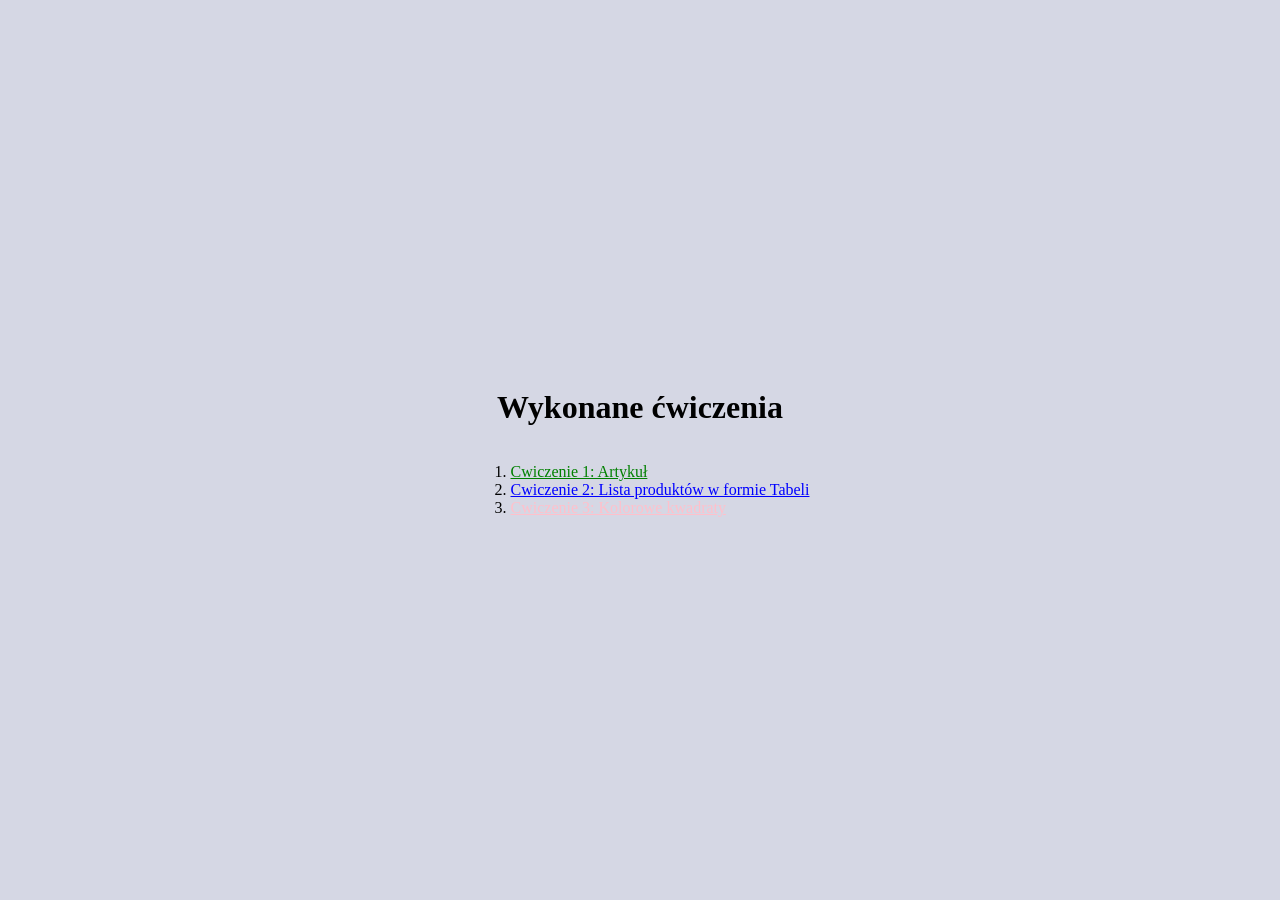
<file: lab_01/index.html>
<!doctype html>
<html lang="pl">
  <head>
    <meta charset="UTF-8" />
    <meta name="viewport" content="width=device-width, initial-scale=1.0" />
    <title>Moja strona - Mariusz Hałek</title>
    <link rel="stylesheet" href="./style.css" />
  </head>
  <body>
    <main class="main-container">
      <h1>Wykonane ćwiczenia</h1>
      <ol>
        <li>
          <a href="./cwiczenie1.html" style="color: green">Cwiczenie 1: Artykuł</a>
        </li>
        <li>
          <a href="./cwiczenie2.html" style="color: blue"
            >Cwiczenie 2: Lista produktów w formie Tabeli</a
          >
        </li>
        <li>
          <a href="./cwiczenie3.html" style="color: pink"
            >Cwiczenie 3: Kolorowe kwadraty</a
          >
        </li>
      </ol>
    </main>
    <script src="index.js"></script>
  </body>
</html>
</file>
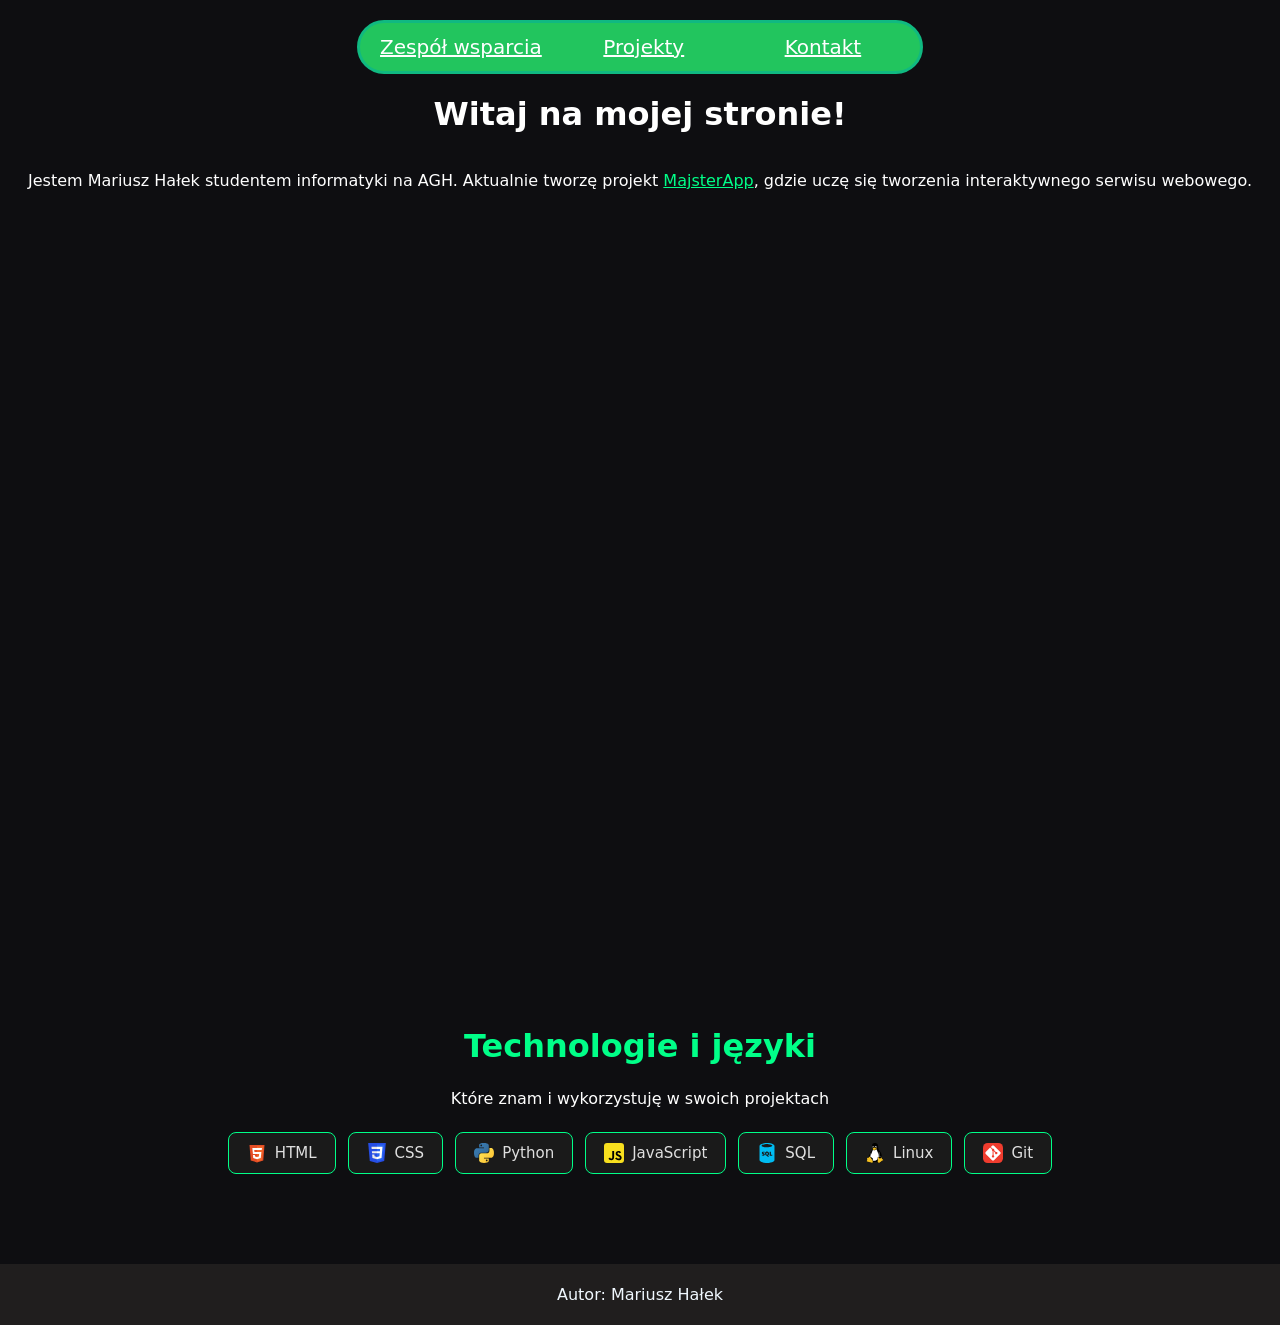
<file: mikro_projekt/index.html>
<!doctype html>
<html lang="pl">
  <head>
    <meta charset="UTF-8" />
    <meta name="viewport" content="width=device-width, initial-scale=1.0" />
    <title>Moja strona - Mariusz Hałek</title>
    <link rel="stylesheet" href="./style.css" />
    <link rel="icon" href="./source/favicon.png"/>
  </head>
  <body>
    <main class="main-container">
      <nav class="nav-island">
        <a href="./podstrony/zespol_wsparcia.html" style="color: white">Zespół wsparcia</a>
        <a href="./podstrony/projekty.html" style="color: white">Projekty</a>
        <a href="./podstrony/kontakt.html" style="color: white">Kontakt</a>
      </nav>

      <h1 style="color: #fff; ">Witaj na mojej stronie!</h1>

      <p style="color: #fff; ">Jestem Mariusz Hałek studentem informatyki na AGH. Aktualnie tworzę projekt <a href="./podstrony/projekty.html#majsterapp" style="color: var(--green2); ">MajsterApp</a>, gdzie uczę się tworzenia interaktywnego serwisu webowego.</p>
    </main>

    <section class="skill-section">
      <h2>Technologie i języki</h2>
      <p>Które znam i wykorzystuję w swoich projektach</p>
      <div class="skill-list">
        <span class="skill-item">
          <img src="./source/icons/html.svg" alt="HTML5 Logo" class="skill-icon" />
          HTML
        </span>
        <span class="skill-item">
          <img src="./source/icons/css.svg" alt="CSS3 Logo" class="skill-icon" />
          CSS
        </span>
        <span class="skill-item">
          <img src="./source/icons/python.svg" alt="Python Logo" class="skill-icon" />
          Python
        </span>
        <span class="skill-item">
          <img src="./source/icons/javascript.svg" alt="JavaScript Logo" class="skill-icon" />
          JavaScript
        </span>
        <span class="skill-item">
          <img src="./source/icons/sql.svg" alt="SQL Logo" class="skill-icon" />
          SQL
        </span>
        <span class="skill-item">
          <img src="./source/icons/linux.svg" alt="Linux Logo" class="skill-icon" />
          Linux
        </span>
        <span class="skill-item">
          <img src="./source/icons/git.svg" alt="Git Logo" class="skill-icon" />
          Git
        </span>
      </div>
    </section>

    <footer>
      <p>Autor: Mariusz Hałek</p>
    </footer>
    <script src="index.js"></script>
  </body>
</html>
</file>
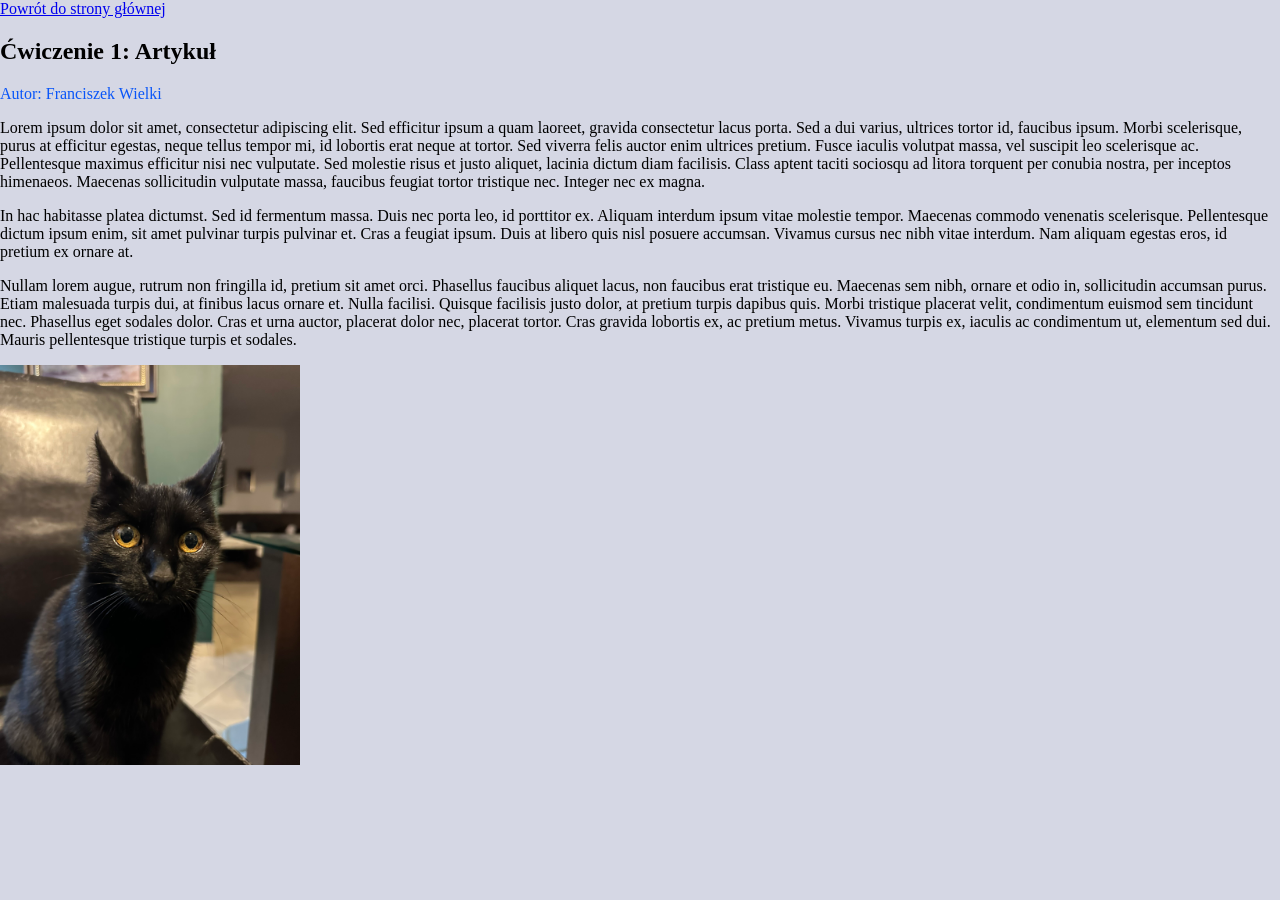
<file: lab_01/cwiczenie1.html>
<!doctype html>
<html lang="pl">
  <head>
    <meta charset="UTF-8" />
    <meta name="viewport" content="width=device-width, initial-scale=1.0" />
    <title>Ćwiczenie 1 - Artykuł</title>
    <link rel="stylesheet" href="./style.css" />
  </head>
  <body>
    <a href="./index.html">Powrót do strony głównej</a>
    
    <article>
      <header>
        <h2>Ćwiczenie 1: Artykuł</h2>
        <p style="color: rgb(9, 85, 248)">Autor: Franciszek Wielki</p>
      </header>
      <p>
        Lorem ipsum dolor sit amet, consectetur adipiscing elit. Sed efficitur
        ipsum a quam laoreet, gravida consectetur lacus porta. Sed a dui varius,
        ultrices tortor id, faucibus ipsum. Morbi scelerisque, purus at
        efficitur egestas, neque tellus tempor mi, id lobortis erat neque at
        tortor. Sed viverra felis auctor enim ultrices pretium. Fusce iaculis
        volutpat massa, vel suscipit leo scelerisque ac. Pellentesque maximus
        efficitur nisi nec vulputate. Sed molestie risus et justo aliquet,
        lacinia dictum diam facilisis. Class aptent taciti sociosqu ad litora
        torquent per conubia nostra, per inceptos himenaeos. Maecenas
        sollicitudin vulputate massa, faucibus feugiat tortor tristique nec.
        Integer nec ex magna.
      </p>
      <p>
        In hac habitasse platea dictumst. Sed id fermentum massa. Duis nec porta
        leo, id porttitor ex. Aliquam interdum ipsum vitae molestie tempor.
        Maecenas commodo venenatis scelerisque. Pellentesque dictum ipsum enim,
        sit amet pulvinar turpis pulvinar et. Cras a feugiat ipsum. Duis at
        libero quis nisl posuere accumsan. Vivamus cursus nec nibh vitae
        interdum. Nam aliquam egestas eros, id pretium ex ornare at.
      </p>
      <p>
        Nullam lorem augue, rutrum non fringilla id, pretium sit amet orci.
        Phasellus faucibus aliquet lacus, non faucibus erat tristique eu.
        Maecenas sem nibh, ornare et odio in, sollicitudin accumsan purus. Etiam
        malesuada turpis dui, at finibus lacus ornare et. Nulla facilisi.
        Quisque facilisis justo dolor, at pretium turpis dapibus quis. Morbi
        tristique placerat velit, condimentum euismod sem tincidunt nec.
        Phasellus eget sodales dolor. Cras et urna auctor, placerat dolor nec,
        placerat tortor. Cras gravida lobortis ex, ac pretium metus. Vivamus
        turpis ex, iaculis ac condimentum ut, elementum sed dui. Mauris
        pellentesque tristique turpis et sodales.
      </p>
      <img src="./zdjecia/IMG_2024.JPEG" width="300" alt="Zdjęcie artykułu" />
    </article>
    <script src="index.js"></script>
  </body>
</html>
</file>
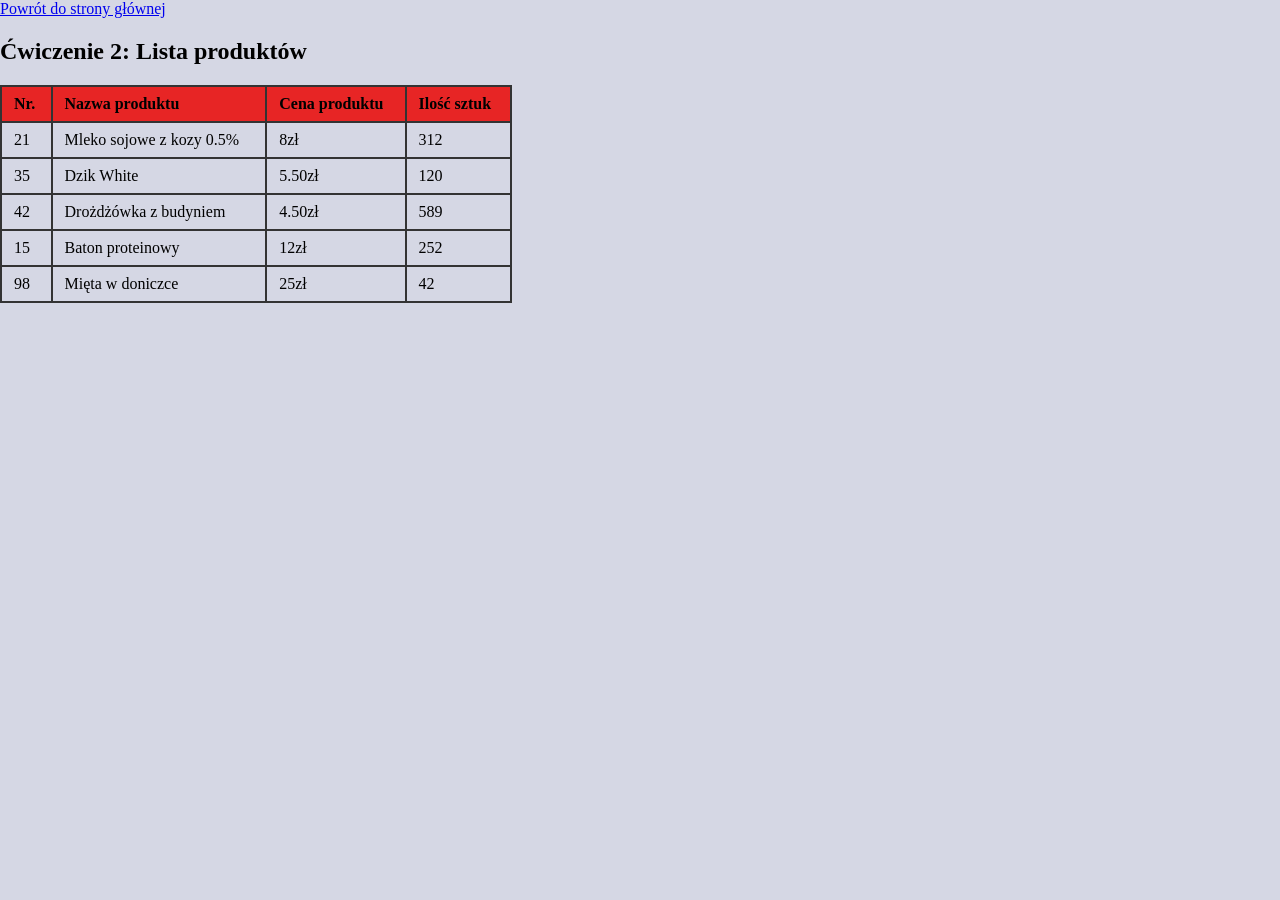
<file: lab_01/cwiczenie2.html>
<!doctype html>
<html lang="pl">
  <head>
    <meta charset="UTF-8" />
    <meta name="viewport" content="width=device-width, initial-scale=1.0" />
    <title>Ćwiczenie 2 - Tabela</title>
    <link rel="stylesheet" href="./style.css" />
  </head>
  <body>
    <a href="./index.html">Powrót do strony głównej</a>

    <article>
      <header>
        <h2>Ćwiczenie 2: Lista produktów</h2>
      </header>
      <table>
        <tr>
          <th>Nr.</th>
          <th>Nazwa produktu</th>
          <th>Cena produktu</th>
          <th>Ilość sztuk</th>
        </tr>
        <tr>
          <td>21</td>
          <td>Mleko sojowe z kozy 0.5%</td>
          <td>8zł</td>
          <td>312</td>
        </tr>
        <tr>
          <td>35</td>
          <td>Dzik White</td>
          <td>5.50zł</td>
          <td>120</td>
        </tr>
        <tr>
          <td>42</td>
          <td>Drożdżówka z budyniem</td>
          <td>4.50zł</td>
          <td>589</td>
        </tr>
        <tr>
          <td>15</td>
          <td>Baton proteinowy</td>
          <td>12zł</td>
          <td>252</td>
        </tr>
        <tr>
          <td>98</td>
          <td>Mięta w doniczce</td>
          <td>25zł</td>
          <td>42</td>
        </tr>
      </table>
    </article>
    <script src="index.js"></script>
  </body>
</html>
</file>
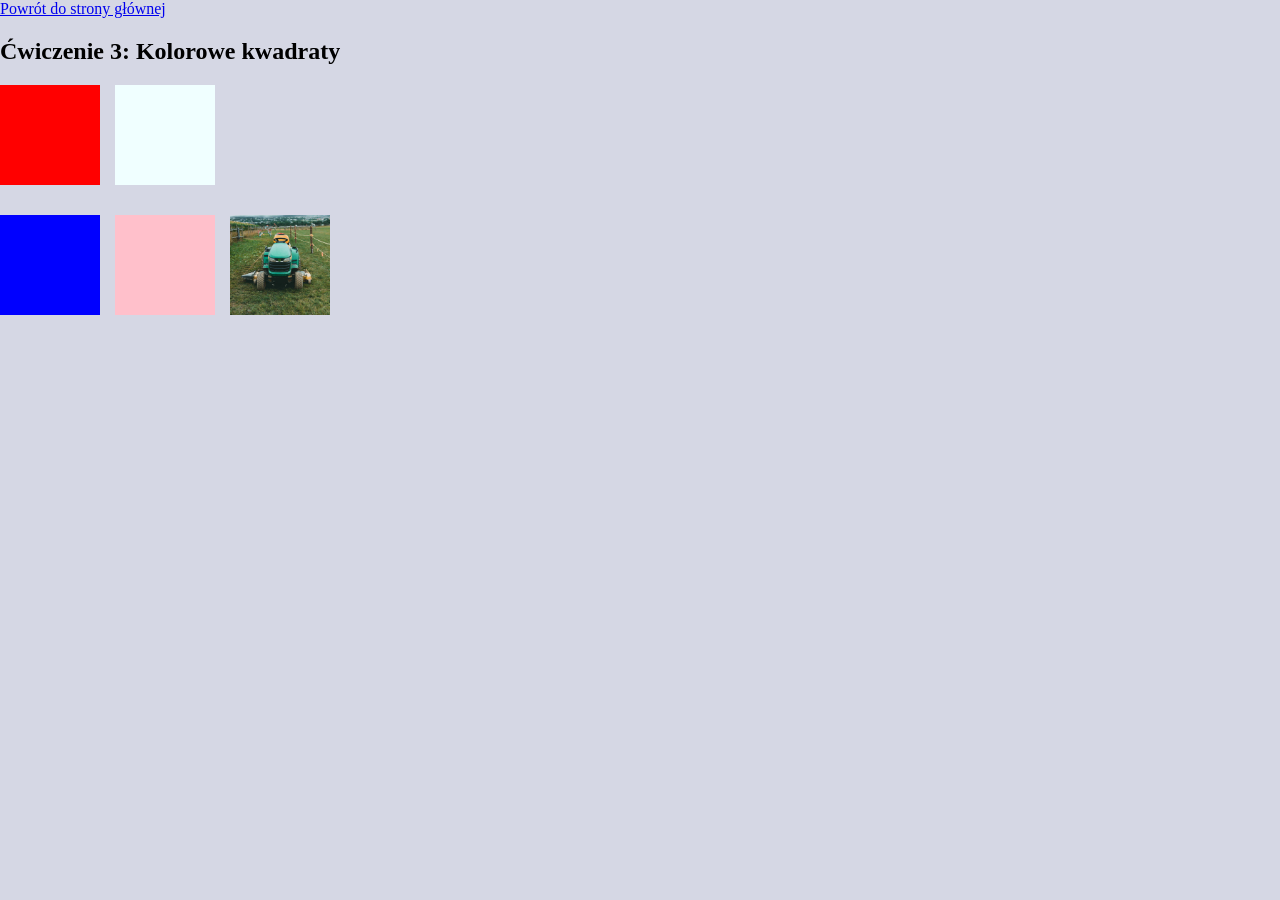
<file: lab_01/cwiczenie3.html>
<!doctype html>
<html lang="pl">
  <head>
    <meta charset="UTF-8" />
    <meta name="viewport" content="width=device-width, initial-scale=1.0" />
    <title>Ćwiczenie 3 - Kwadraty</title>
    <link rel="stylesheet" href="./style.css" />
  </head>
  <body>
    <a href="./index.html">Powrót do strony głównej</a>

    <h2>Ćwiczenie 3: Kolorowe kwadraty</h2>
    <div class="squares-container">
      <div class="box" style="background-color: red"></div>
      <div class="box" style="background-color: azure"></div>
      
      <div class="break"></div>
      
      <div class="box" style="background-color: blue"></div>
      <div class="box" style="background-color: pink"></div>
      <img class="box" src="./zdjecia/traktor.jpg" alt="Traktor" />
    </div>
    <script src="index.js"></script>
  </body>
</html>
</file>
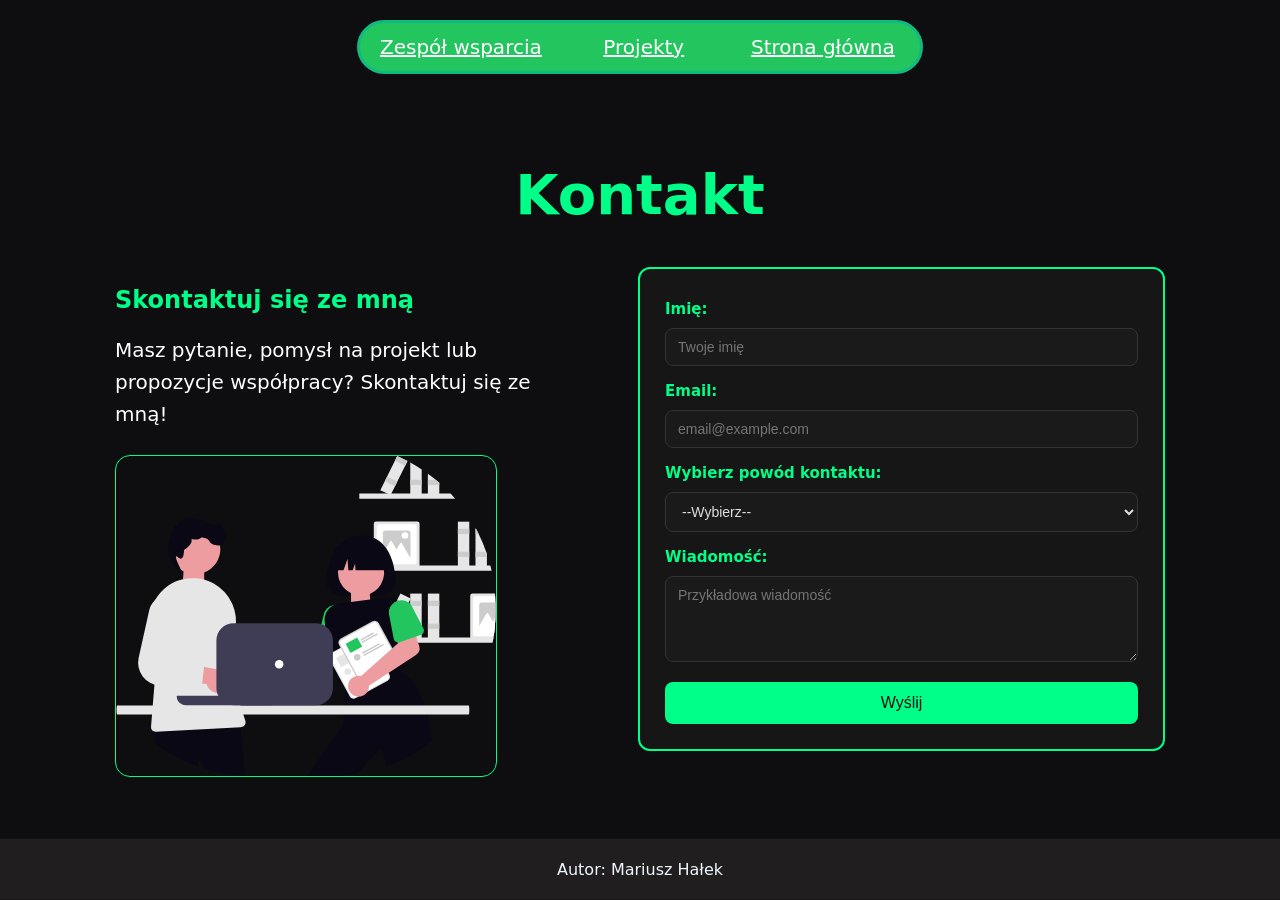
<file: mikro_projekt/podstrony/kontakt.html>
<!doctype html>
<html lang="pl">
  <head>
    <meta charset="UTF-8" />
    <meta name="viewport" content="width=device-width, initial-scale=1.0" />
    <title>Kontakt</title>
    <link rel="stylesheet" href="../style.css" />
    <link rel="icon" href="../source/favicon.png"/>
  </head>
  <body>
    <nav class="nav-island">
      <a href="./zespol_wsparcia.html" style="color: white">Zespół wsparcia</a>
      <a href="./projekty.html" style="color: white">Projekty</a>
      <a href="../index.html" style="color: white">Strona główna</a>
    </nav>
    
    <main class="contact-section">
      <h1 class="page-title">Kontakt</h1>

      <div class="contact-wrapper">
        <div class="contact-info">
          <h2>Skontaktuj się ze mną</h2>
          <p>Masz pytanie, pomysł na projekt lub propozycje współpracy? Skontaktuj się ze mną!</p>
          <div class="contact-image">
            <img src="../source/co-workers.svg" alt="zdjecie współpracowników" />
          </div>
        </div>
    
        <form id="contactForm" class="contact-card">
          <label for="name">Imię:</label>
          <input type="text" id="name" name="name" required placeholder="Twoje imię" />

          <label for="email">Email:</label>
          <input type="email" id="email" name="email" required placeholder="email@example.com" />

          <label for="type">Wybierz powód kontaktu:</label>
          <select id="type" name="type" required>
            <option value="">--Wybierz--</option>
            <option value="pytanie">Pytanie</option>
            <option value="propozycja">Propozycja</option>
            <option value="skarga">Skarga</option>
            <option value="wspolpraca">Współpraca</option>
          </select>

          <label for="message">Wiadomość:</label>
          <textarea id="message" name="message" required rows="4" placeholder="Przykładowa wiadomość"></textarea>

          <button type="submit">Wyślij</button>
        </form>
      </div>
    </main>
  <footer>
    <p >Autor: Mariusz Hałek</p>
  </footer>
  <script src="../index.js"></script>
  <script src="../script.js"></script>
  </body>

</html>
</file>
<file: lab_01/style.css>
html {
  background-color: #d5d7e4;
  height: 100vh;
}

body {
  height: 100vh;
  margin: 0;
}

table {
  border-collapse: collapse;
  width: 40%;
}

th,
td {
  border: 2px solid #333;
  padding: 8px 12px;
  text-align: left;
}

th {
  background-color: rgb(231, 37, 37);
}

.squares-container {
  display: flex;
  flex-wrap: wrap;
  gap: 15px;
}

.box {
  width: 100px;
  height: 100px;
}

.break {
  width: 100%;
}

.main-container {
  height: 100%;
  display: flex;
  flex-direction: column;
  align-items: center;
  justify-content: center;
}
</file>
<file: mikro_projekt/style.css>
:root {
  --background: #101010;
  --green3: #00ff88;
  --white: #dfdfdf;
  --white-icon: #f3f3f398;
  --white-icon-tr: #f3f3f310;
  --green1: #10b981;
  --primary: #22c55e;
  --green2: #00ff88;
}

html {
  background-color: #0e0e11;
  height: 100vh;
}

body {
  height: 100vh;
  margin: 0;
}

table {
  border-collapse: collapse;
  width: 40%;
}

th,
td {
  border: 2px solid #333;
  padding: 8px 12px;
  text-align: left;
}

th {
  background-color: rgb(231, 37, 37);
}

footer {
  text-align: center;
  padding: 5px;
  background-color: #201e1e;
  color: aliceblue;
  position: sticky;
  top: 100vh;
}


.squares-container {
  display: flex;
  flex-wrap: wrap;
  gap: 15px;
}

.box {
  width: 100px;
  height: 100px;
}

.break {
  width: 100%;
}

.main-container {
  height: 100%;
  display: flex;
  flex-direction: column;
  align-items: center;
  justify-content: flex-start;
  padding-top: 20px;
}

.nav-island {
  position: fixed;
  top: 20px;
  left: 50%;
  transform: translateX(-50%);

  width: 520px;
  max-width: 90%;

  display: flex;
  align-items: center;
  justify-content: space-around;
  gap: 25px;
  padding: 12px 20px;

  background-color: var(--primary);
  border: 3px solid var(--green1);
  border-radius: 50px;
  position: sticky;
  top: 20px;
  z-index: 1000;
}

nav a {
  flex: 1px;
  font-size: 20px; 
  white-space: nowrap;
  text-align: center;
}


.contact-section {
  padding-top: 70px;
  padding-bottom: 50px;
  max-width: 1050px;
  margin: 0 auto;   
  padding-left: 20px;
  padding-right: 20px;
}

.page-title {
  text-align: center;
  color: var(--green2);
  margin-bottom: 40px;
  font-size: 3.5rem;
}

.contact-wrapper {
  display: flex;
  flex-wrap: wrap;
  justify-content: space-between;
  align-items: flex-start;
  gap: 50px;
}

.contact-info {
  flex: 1;
}

.contact-info h2 {
  color: var(--green2);
  margin-bottom: 15px;
}

.contact-info p {
  color: white;
  font-size: 20px;
  margin-bottom: 25px;
  line-height: 1.6;
}

.contact-card {
  flex: 1;
  background-color: #161616;
  border: 2px solid var(--green2);
  border-radius: 12px;
  padding: 25px;
  display: flex;
  flex-direction: column;
  gap: 10px;
  color: var(--green2)
}

.contact-card h2 {
  color: var(--green2);
  margin-bottom: 10px;
  text-align: center;
}

.contact-card label {
  color: var(--sec);
  font-size: 15px;
  font-weight: 600;
  margin-top: 6px;
}

.contact-card input,
.contact-card select,
.contact-card textarea {
  background-color: #1a1a1a;
  border: 1px solid #333;
  color: var(--white);
  padding: 10px 12px;
  border-radius: 8px;
  outline: none;
  font-family:  'Arial', sans-serif;
  font-size: 14px;
}

.contact-card button {
  background-color: var(--green2);
  color: #101010;
  border: none;
  padding: 12px;
  font-size: 16px;
  border-radius: 8px;
  margin-top: 10px;
}

.contact-image img {
  width: 100%;
  max-width: 380px;
  max-height: 320px;
  border-radius: 15px;
  border: 1px solid var(--green2);
  display: block;
  margin-top: 15px;
}

body {
  font-family: 'Inter', system-ui, -apple-system, 'Segoe UI', Roboto, 'Helvetica Neue', Arial, sans-serif;
}

button {
  cursor: pointer;
}

.support-team-section {
  padding-top: 30px;
  padding-bottom: 50px;
  color: var(--green2);
  display: flex;
  flex-direction: column;
  align-items: center;
  gap: 5px;
}

.support-team-section p {
  color: white;
  font-size: 16px;
  font-weight: 500;
}

.support-team-show {
  display: flex;
  flex-wrap: wrap;
  justify-content: center;
  gap: 20px;
  margin-top: 20px;
}

.team-card {
  background-color: #161616;
  border: 2px solid var(--green2);
  border-radius: 16px;
  padding: 20px;
  width: 100%;
  max-width: 350px;
  display: flex;
  flex-direction: column;
  text-align: center;
  align-items: center;
}


.team-card img {
  width: 100%;
  height: 240px;
  object-fit: cover;
  max-width: 300px;
  border-radius: 15px;
  border: 2px solid var(--green2);
  margin-bottom: 2px;
}

.team-card h2 {
  color: var(--green2);
  margin-bottom: 5px;
  font-size: 2.5rem;
}

.team-card .role {
  color: white;
  font-weight: bold;
  font-size: 16px;
  margin-bottom: 10px;
}

.team-card .description {
  color: white;
  font-size: 14px;
  line-height: 1.5;
}

.support-team-gallery {
  width: 100%;
  gap: 20px;
  margin-top: 30px;
  max-width: 1000px;
}

.support-team-gallery h2 {
  text-align: center;
  color: var(--green2);
  margin-bottom: 30px;
  font-size: 2rem;
}

.gallery-grid {
  display: grid;
  grid-template-columns: repeat(auto-fit, minmax(300px, 1fr));
  gap: 20px;
}

.gallery-grid img {
  width: 100%;
  height: 250px;
  object-fit: cover;
  border-radius: 12px;
  border: 2px solid var(--green2);
  display: block;
}

.support-team-video-section {
  display: flex;
  flex-direction: column;
  align-items: center;
  width: 100%;
  max-width: 1000px;
  padding-top: 30px;
  padding-bottom: 50px;
}

.support-team-video-section h2 {
  text-align: center;
  color: var(--green2);
  margin-bottom: 30px;
  font-size: 2rem;
}

.video-container {
  width: 100%;
  display: flex;
  justify-content: center;
  align-items: center;
  gap: 20px;
  flex-wrap: wrap;
}

.video-wrapper {
  flex: 1;
  display: grid;
  grid-template-columns: repeat(auto-fit, minmax(300px, 1fr));
  gap: 20px;
}

.video-wrapper video {
  width: 100%;
  max-width: 600px;
  height: 600px;
  object-fit: cover;
  display: block;
  border-radius: 12px;
  border: 2px solid var(--green2);
}

.project-section {
  padding-top: 40px;
  padding-bottom: 50px;
}

.project-section h1 {
  text-align: center;
  color: var(--green2);
  margin-bottom: 30px;
  font-size: 2rem;
}

.project-section p {
  color: white;
  font-size: 16px;
  text-align: center;
}

.projects {
  display: flex;
  flex-wrap: wrap;
  justify-content: center;
  gap: 20px;
  margin-top: 30px;
}

.project-card {
  background-color: #161616;
  border: 2px solid var(--green2);
  border-radius: 12px;
  padding: 20px;
  margin-bottom: 30px;
  max-width: 600px;
}

.project-card h2 {
  color: var(--green2);
  margin-bottom: 10px;
  font-size: 2rem;
  text-align: center;
}

.project-card p {
  color: white;
  font-size: 15px;
  line-height: 1.5;
}

.project-card img {
  width: 100%;
  height: 300px;
  object-fit: cover;
  border-radius: 12px;
  border: 2px solid var(--green2);
  display: block;
}


.skill-section {
  padding-top: 40px;
  padding-bottom: 50px;
  text-align: center;
  max-width: 900px;
  margin: 40px auto;
}

.skill-section h2 {
  color: var(--green2);
  margin-bottom: 24px;
  font-size: 2rem;
}

.skill-section p {
  color: white;
  font-size: 16px;
  margin-bottom: 24px;
}

.skill-list {
  display: flex;
  flex-wrap: wrap;
  justify-content: center;
  gap: 12px;
}

.skill-item {
  background-color: #1a1a1a;
  color: var(--white);
  border: 1px solid var(--green2);
  padding: 10px 18px;
  border-radius: 8px;
  font-size: 15px;
  font-weight: 500;
  align-items: center;
  display: inline-flex;
}

.skill-item img {
  width: 20px;
  height: 20px;
  margin-right: 8px;
  justify-content: center;
}
</file>
